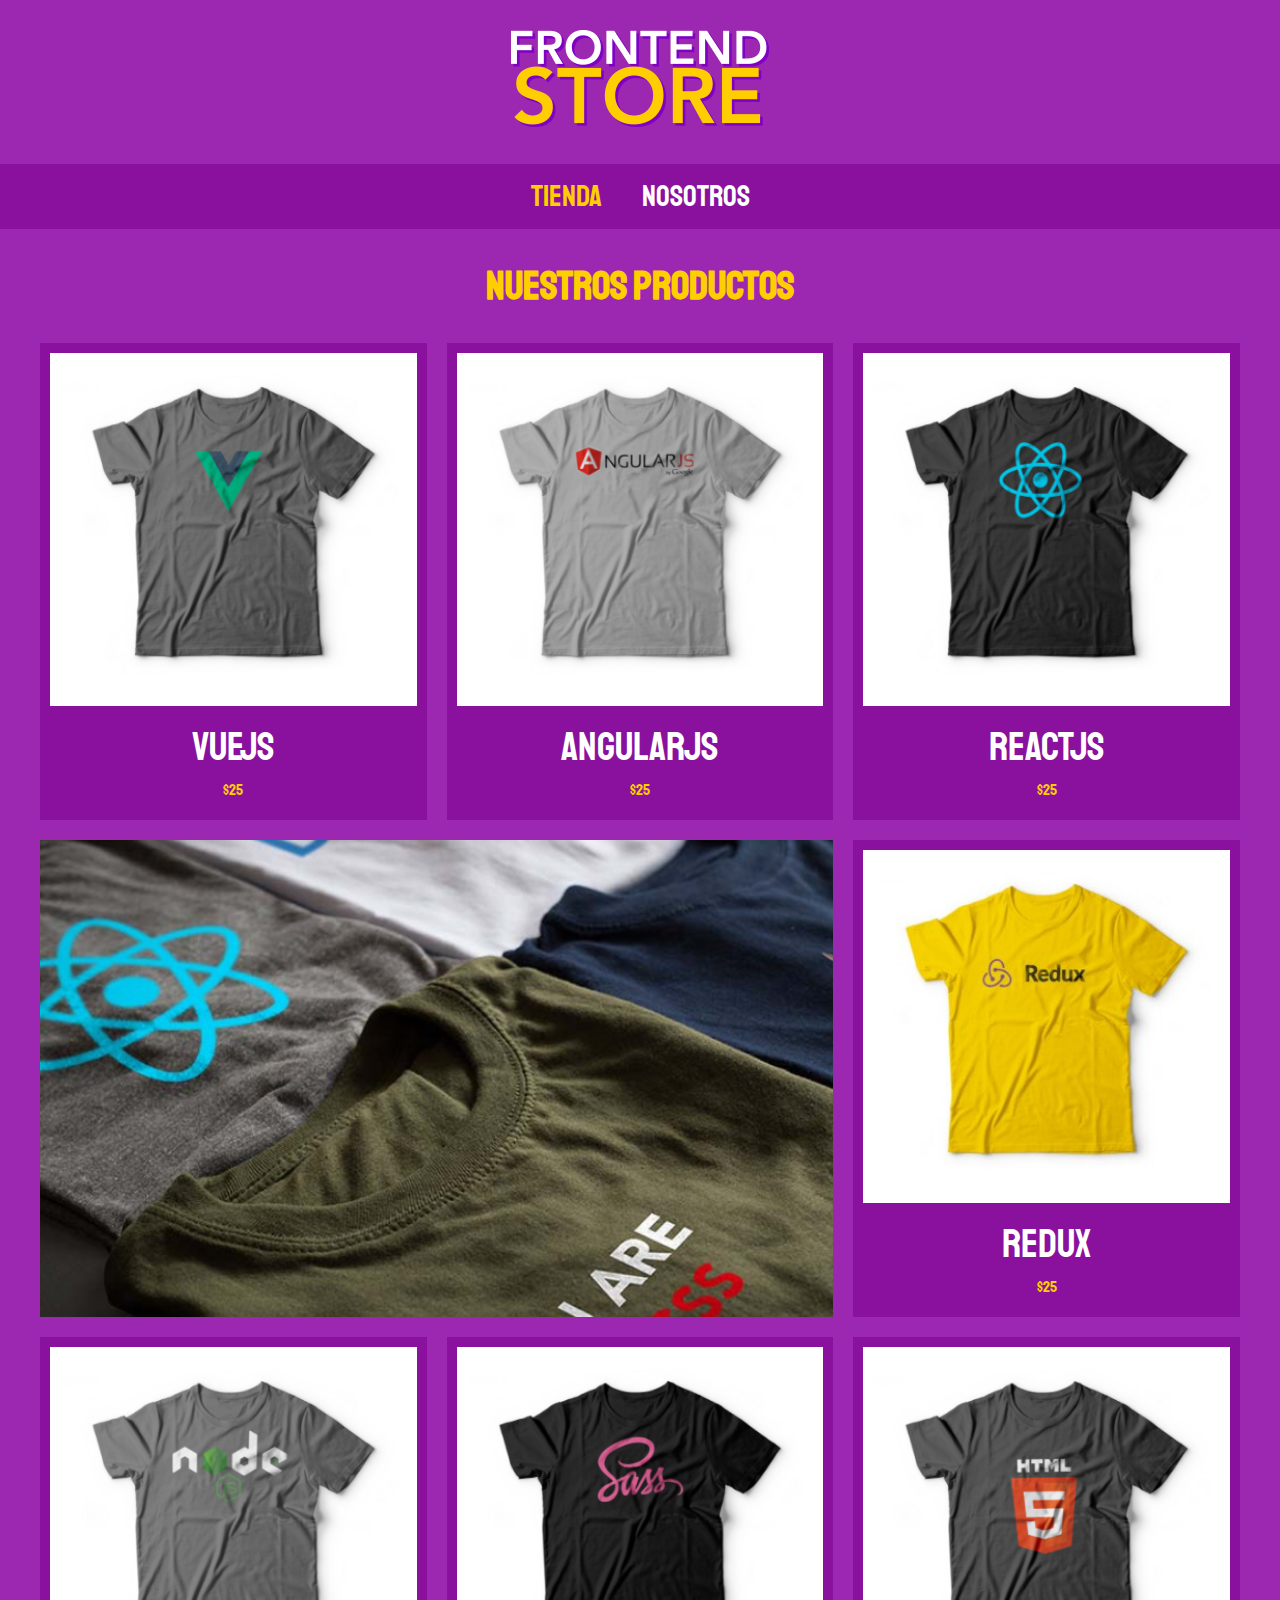
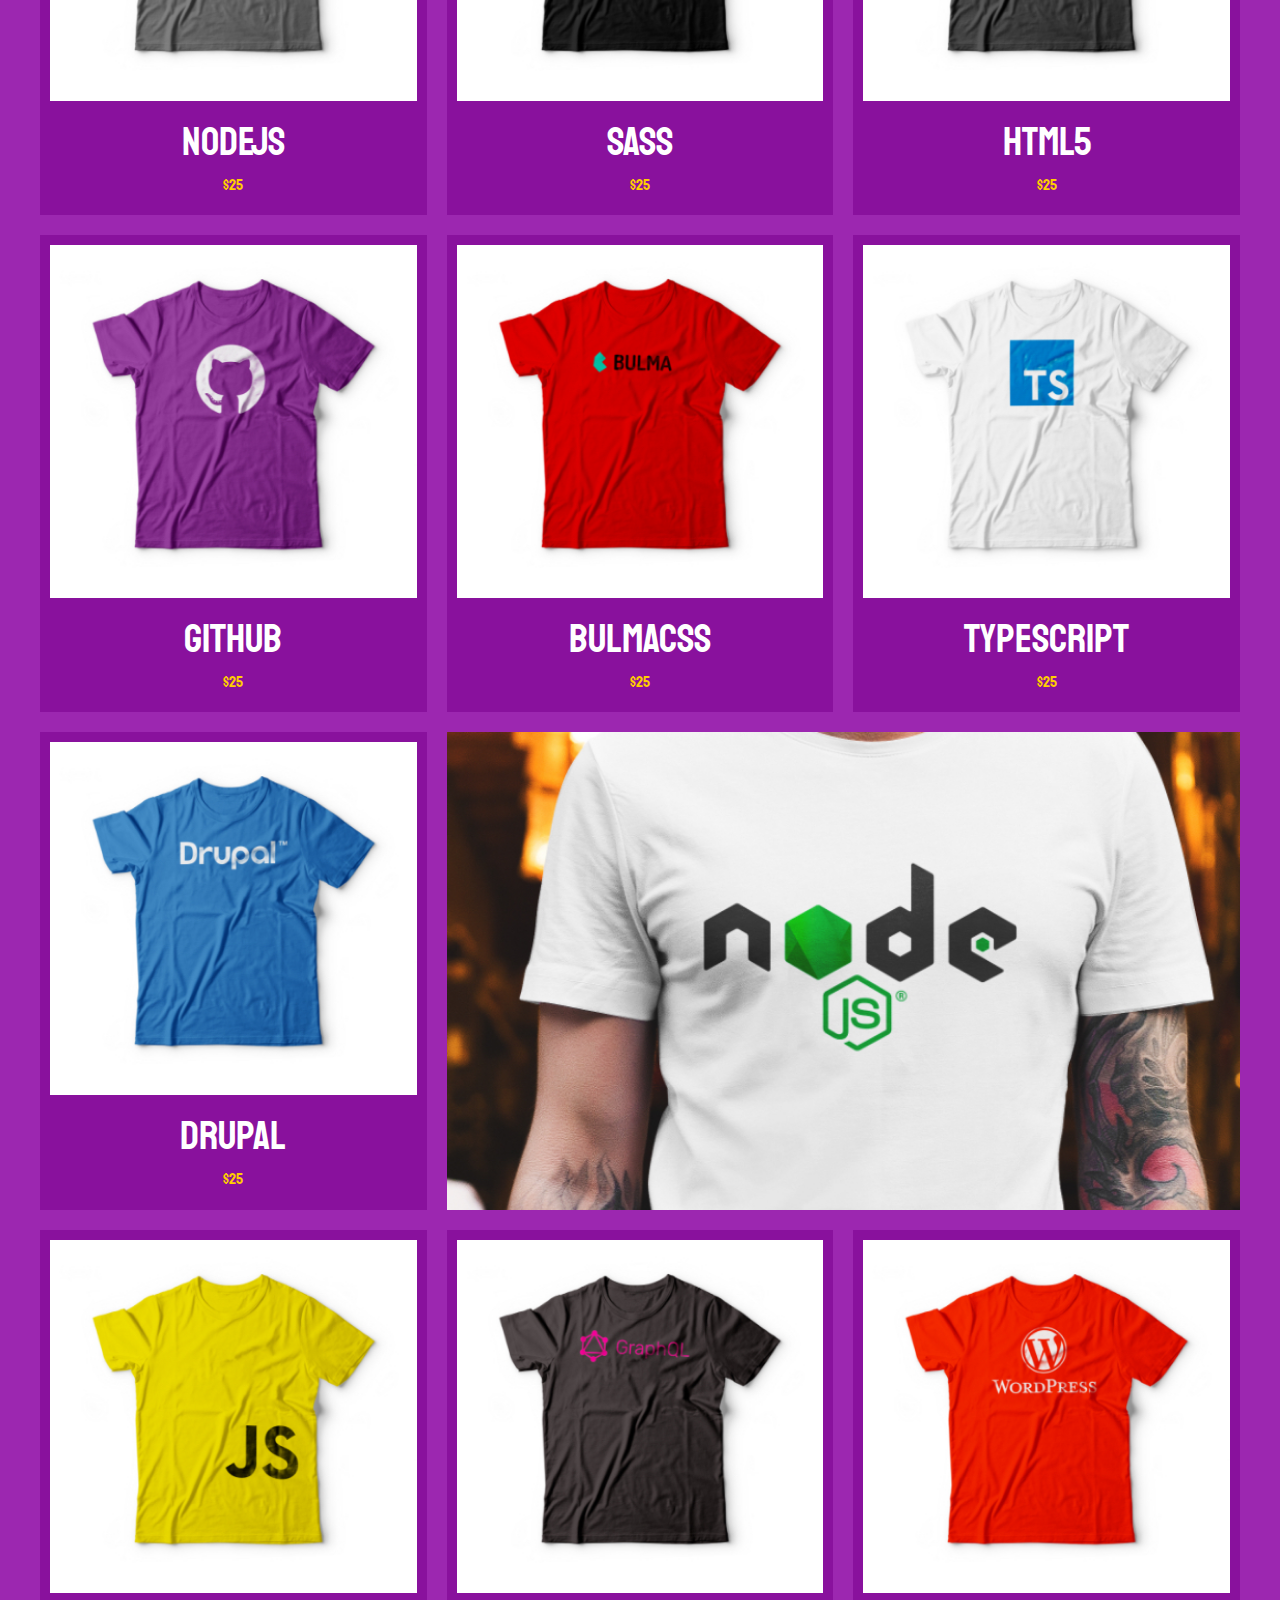
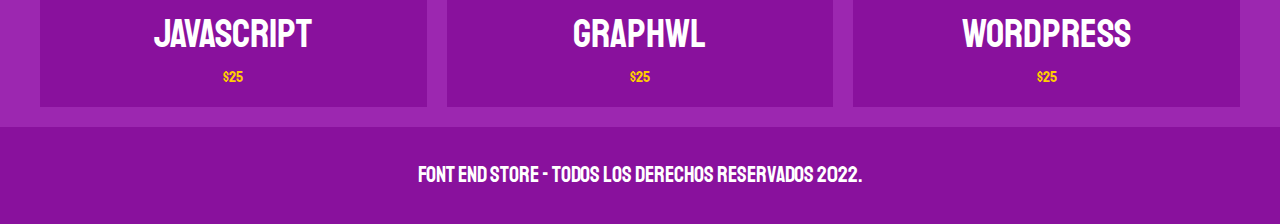
<file: index.html>
<!DOCTYPE html>
<html lang="en">

<head>
    <meta charset="UTF-8">
    <meta http-equiv="X-UA-Compatible" content="IE=edge">
    <meta name="viewport" content="width=device-width, initial-scale=1.0">
    <title>FrontEnd Store</title>
    <link rel="stylesheet" href="css/normalize.css">
    <link rel="preconnect" href="https://fonts.googleapis.com">
    <link rel="preconnect" href="https://fonts.gstatic.com" crossorigin>
    <link href="https://fonts.googleapis.com/css2?family=Staatliches&display=swap" rel="stylesheet">
    <link rel="stylesheet" href="css/style.css">
</head>

<body>

    <header class="header">
        <a href="index.html">
            <img class="header__logo" src="img/logo.png" alt="Logotipo">
        </a>
    </header>

    <nav class="navegacion">
        <a class="navegacion__enlace navegacion__enlace--activo" href="index.html">Tienda</a>
        <a class="navegacion__enlace navegacion__enlace" href="nosotros.html">Nosotros</a>
    </nav>

    <main class="contenedor">
        <h1>Nuestros productos</h1>

        <div class="grid">

            <div class="producto">
                <a href="producto.html">
                    <img class="producto__imagen" src="img/1.jpg" alt="Imagen camisa">
                    <div class="producto__informacion">
                        <p class="producto__nombre">VueJS</p>
                        <p class="producto__precio">$25</p>
                    </div>
                </a>
            </div> <!-- .producto -->

            <div class="producto">
                <a href="producto.html">
                    <img class="producto__imagen" src="img/2.jpg" alt="Imagen camisa">
                    <div class="producto__informacion">
                        <p class="producto__nombre">AngularJS</p>
                        <p class="producto__precio">$25</p>
                    </div>
                </a>
            </div> <!-- .producto -->

            <div class="producto">
                <a href="producto.html">
                    <img class="producto__imagen" src="img/3.jpg" alt="Imagen camisa">
                    <div class="producto__informacion">
                        <p class="producto__nombre">ReactJS</p>
                        <p class="producto__precio">$25</p>
                    </div>
                </a>
            </div> <!-- .producto -->

            <div class="producto">
                <a href="producto.html">
                    <img class="producto__imagen" src="img/4.jpg" alt="Imagen camisa">
                    <div class="producto__informacion">
                        <p class="producto__nombre">Redux</p>
                        <p class="producto__precio">$25</p>
                    </div>
                </a>
            </div> <!-- .producto -->

            <div class="producto">
                <a href="producto.html">
                    <img class="producto__imagen" src="img/5.jpg" alt="Imagen camisa">
                    <div class="producto__informacion">
                        <p class="producto__nombre">NodeJS</p>
                        <p class="producto__precio">$25</p>
                    </div>
                </a>
            </div> <!-- .producto -->

            <div class="producto">
                <a href="producto.html">
                    <img class="producto__imagen" src="img/6.jpg" alt="Imagen camisa">
                    <div class="producto__informacion">
                        <p class="producto__nombre">SASS</p>
                        <p class="producto__precio">$25</p>
                    </div>
                </a>
            </div> <!-- .producto -->

            <div class="producto">
                <a href="producto.html">
                    <img class="producto__imagen" src="img/7.jpg" alt="Imagen camisa">
                    <div class="producto__informacion">
                        <p class="producto__nombre">HTML5</p>
                        <p class="producto__precio">$25</p>
                    </div>
                </a>
            </div> <!-- .producto -->

            <div class="producto">
                <a href="producto.html">
                    <img class="producto__imagen" src="img/8.jpg" alt="Imagen camisa">
                    <div class="producto__informacion">
                        <p class="producto__nombre">GitHub</p>
                        <p class="producto__precio">$25</p>
                    </div>
                </a>
            </div> <!-- .producto -->

            <div class="producto">
                <a href="producto.html">
                    <img class="producto__imagen" src="img/9.jpg" alt="Imagen camisa">
                    <div class="producto__informacion">
                        <p class="producto__nombre">BulmaCSS</p>
                        <p class="producto__precio">$25</p>
                    </div>
                </a>
            </div> <!-- .producto -->

            <div class="producto">
                <a href="producto.html">
                    <img class="producto__imagen" src="img/10.jpg" alt="Imagen camisa">
                    <div class="producto__informacion">
                        <p class="producto__nombre">TypeScript</p>
                        <p class="producto__precio">$25</p>
                    </div>
                </a>
            </div> <!-- .producto -->

            <div class="producto">
                <a href="producto.html">
                    <img class="producto__imagen" src="img/11.jpg" alt="Imagen camisa">
                    <div class="producto__informacion">
                        <p class="producto__nombre">Drupal</p>
                        <p class="producto__precio">$25</p>
                    </div>
                </a>
            </div> <!-- .producto -->

            <div class="producto">
                <a href="producto.html">
                    <img class="producto__imagen" src="img/12.jpg" alt="Imagen camisa">
                    <div class="producto__informacion">
                        <p class="producto__nombre">JavaScript</p>
                        <p class="producto__precio">$25</p>
                    </div>
                </a>
            </div> <!-- .producto -->

            <div class="producto">
                <a href="producto.html">
                    <img class="producto__imagen" src="img/13.jpg" alt="Imagen camisa">
                    <div class="producto__informacion">
                        <p class="producto__nombre">GraphWL</p>
                        <p class="producto__precio">$25</p>
                    </div>
                </a>
            </div> <!-- .producto -->

            <div class="producto">
                <a href="producto.html">
                    <img class="producto__imagen" src="img/14.jpg" alt="Imagen camisa">
                    <div class="producto__informacion">
                        <p class="producto__nombre">Wordpress</p>
                        <p class="producto__precio">$25</p>
                    </div>
                </a>
            </div> <!-- .producto -->

            <div class="grafico grafico--camisas"></div>
            <div class="grafico grafico--node"></div>

        </div>

    </main>

    <footer class="footer">
        <p class="footer__texto">Font End Store - Todos los derechos Reservados 2022.</p>
    </footer>

</body>

</html>
</file>
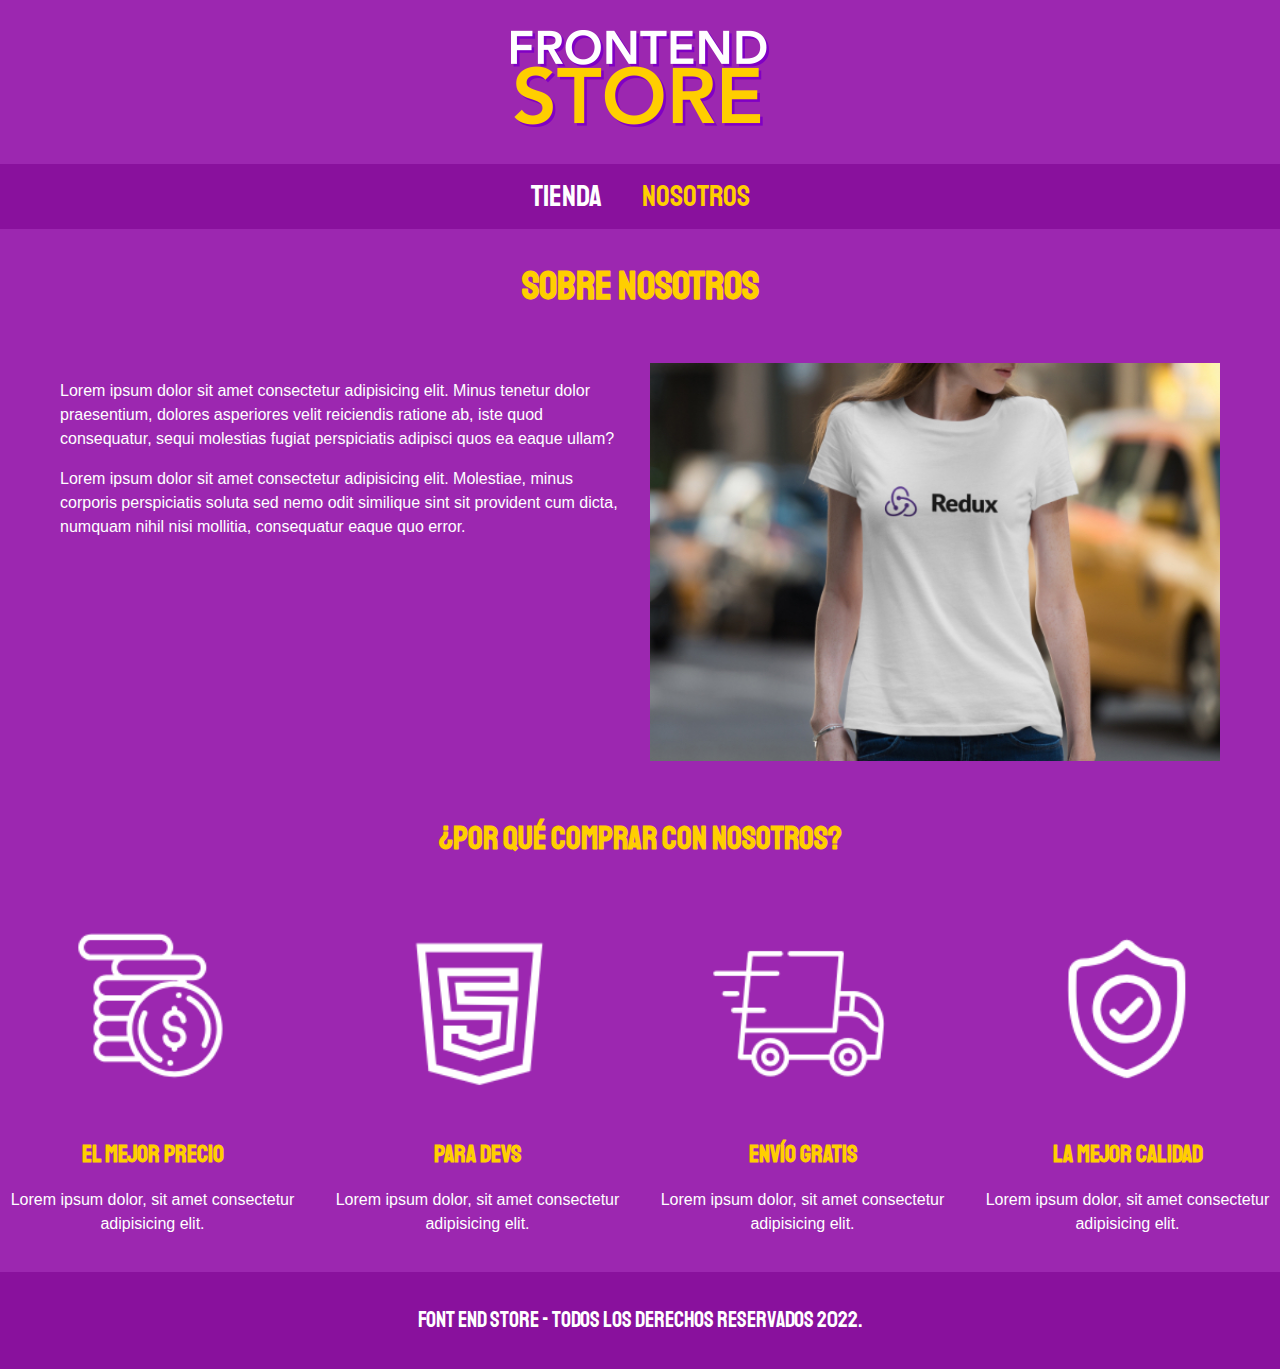
<file: nosotros.html>
<!DOCTYPE html>
<html lang="en">

<head>
    <meta charset="UTF-8">
    <meta http-equiv="X-UA-Compatible" content="IE=edge">
    <meta name="viewport" content="width=device-width, initial-scale=1.0">
    <title>FrontEnd Store</title>
    <link rel="stylesheet" href="css/normalize.css">
    <link rel="preconnect" href="https://fonts.googleapis.com">
    <link rel="preconnect" href="https://fonts.gstatic.com" crossorigin>
    <link href="https://fonts.googleapis.com/css2?family=Staatliches&display=swap" rel="stylesheet">
    <link rel="stylesheet" href="css/style.css">
</head>

<body>

    <header class="header">
        <a href="index.html">
            <img class="header__logo" src="img/logo.png" alt="Logotipo">
        </a>
    </header>

    <nav class="navegacion">
        <a class="navegacion__enlace" href="index.html">Tienda</a>
        <a class="navegacion__enlace navegacion__enlace navegacion__enlace--activo" href="nosotros.html">Nosotros</a>
    </nav>

    <main class="contenedor">

        <h1>Sobre nosotros</h1>

        <div class="nosotros">
            <div class="nosotros__contenido">
                <p>Lorem ipsum dolor sit amet consectetur adipisicing elit. Minus tenetur dolor praesentium, dolores asperiores velit reiciendis ratione ab, iste quod consequatur, sequi molestias fugiat perspiciatis adipisci quos ea eaque ullam?</p>

                <p>Lorem ipsum dolor sit amet consectetur adipisicing elit. Molestiae, minus corporis perspiciatis soluta sed nemo odit similique sint sit provident cum dicta, numquam nihil nisi mollitia, consequatur eaque quo error.</p>
            </div>

            <div class="nosotros__imagen">
                <img src="/img/nosotros.jpg" alt="">
            </div>

        </div>

    </main>

    <section class="comprar">
        <h2 class="Comprar__titulo">¿Por qué comprar con nosotros?</h2>

        <div class="bloques">
            
            <div class="bloque">
                <img class="bloque__imagen" src="/img/icono_1.png" alt="">
                <h3 class="bloque__titulo">El mejor precio</h3>
                <p>Lorem ipsum dolor, sit amet consectetur adipisicing elit.</p>
            </div> <!-- bloque -->

            <div class="bloque">
                <img class="bloque__imagen" src="/img/icono_2.png" alt="">
                <h3 class="bloque__titulo">Para Devs</h3>
                <p>Lorem ipsum dolor, sit amet consectetur adipisicing elit.</p>
            </div> <!-- bloque -->

            <div class="bloque">
                <img class="bloque__imagen" src="/img/icono_3.png" alt="">
                <h3 class="bloque__titulo">Envío gratis</h3>
                <p>Lorem ipsum dolor, sit amet consectetur adipisicing elit.</p>
            </div> <!-- bloque -->

            <div class="bloque">
                <img class="bloque__imagen" src="/img/icono_4.png" alt="">
                <h3 class="bloque__titulo">La mejor calidad</h3>
                <p>Lorem ipsum dolor, sit amet consectetur adipisicing elit.</p>
            </div> <!-- bloque -->

        </div> <!-- bloques -->

    </section>

    <footer class="footer">
        <p class="footer__texto">Font End Store - Todos los derechos Reservados 2022.</p>
    </footer>

</body>

</html>
</file>
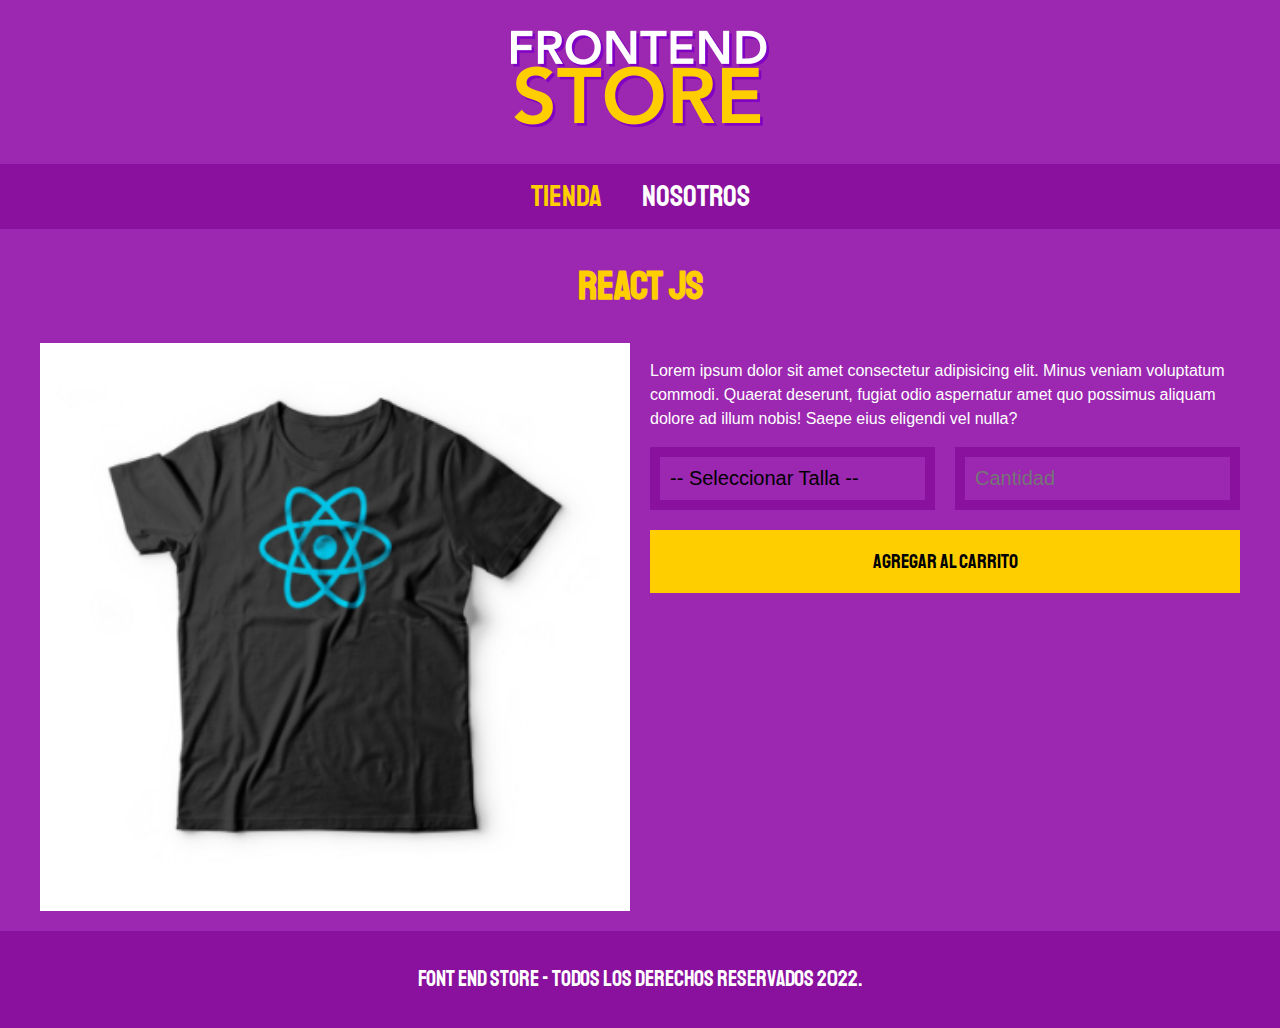
<file: producto.html>
<!DOCTYPE html>
<html lang="en">

<head>
    <meta charset="UTF-8">
    <meta http-equiv="X-UA-Compatible" content="IE=edge">
    <meta name="viewport" content="width=device-width, initial-scale=1.0">
    <title>FrontEnd Store</title>
    <link rel="stylesheet" href="css/normalize.css">
    <link rel="preconnect" href="https://fonts.googleapis.com">
    <link rel="preconnect" href="https://fonts.gstatic.com" crossorigin>
    <link href="https://fonts.googleapis.com/css2?family=Staatliches&display=swap" rel="stylesheet">
    <link rel="stylesheet" href="css/style.css">
</head>

<body>

    <header class="header">
        <a href="index.html">
            <img class="header__logo" src="img/logo.png" alt="Logotipo">
        </a>
    </header>

    <nav class="navegacion">
        <a class="navegacion__enlace navegacion__enlace--activo" href="index.html">Tienda</a>
        <a class="navegacion__enlace navegacion__enlace" href="nosotros.html">Nosotros</a>
    </nav>

    <main class="contenedor">
        <h1>React JS</h1>

        <div class="camisa">

            <img class="camisa__imagen" src="/img/3.jpg" alt="Imagen del producto">

            <div class="camisa__contenido">
                <p>Lorem ipsum dolor sit amet consectetur adipisicing elit. Minus veniam voluptatum commodi. Quaerat deserunt, fugiat odio aspernatur amet quo possimus aliquam dolore ad illum nobis! Saepe eius eligendi vel nulla?</p>

                <form class="formulario" action="">
                    <select class="formulario__campo">
                        <option disabled selected>-- Seleccionar Talla --</option>
                        <option value="">Chica</option>
                        <option value="">Mediana</option>
                        <option value="">Grande</option>
                    </select>
                    <input class="formulario__campo" type="number" placeholder="Cantidad" min="1">
                    <input class="formulario__submit" type="submit" value="Agregar al carrito">
                </form>
            </div>

        </div>

    </main>

    <footer class="footer">
        <p class="footer__texto">Font End Store - Todos los derechos Reservados 2022.</p>
    </footer>

</body>

</html>
</file>
<file: css/style.css>
:root {
    --primario: #9C27B0;
    --primarioOscuro: #89119D;
    --secundario: #FFCE00;
    --secundarioOscuro: rgb(233, 187, 2);
    --blanco: #FFF;
    --negro: #000;

    --fuentePrincipal: 'Staatliches', cursive;
}

/* apply a natural box layout model to all elements, but allowing components to change */
html {
    box-sizing: border-box;
    font-size: 62.5%;
}

*,
*:before,
*:after {
    box-sizing: inherit;
}

/* Globales */
body {
    background-color: var(--primario);
    font-size: 1.6rem;
    line-height: 1.5;
}

p {
    font-size: 1.6rem;
    font-family: Arial, Helvetica, sans-serif;
    color: var(--blanco);
}

a {
    text-decoration: none;
}

img {
    width: 100%;
}

.contenedor {
    max-width: 120rem;
    margin: 0 auto;
}

h1,
h2,
h3 {
    text-align: center;
    color: var(--secundario);
    font-family: var(--fuentePrincipal);
}

h1 {
    font-size: 4rem;
}

h2 {
    font-size: 3.2rem;
}

h3 {
    font-size: 2.4rem;
}

/* Header */

.header {
    display: flex;
    justify-content: center;
}

.header__logo {
    margin: 3rem 0;
}

.navegacion {
    background-color: var(--primarioOscuro);
    padding: 1rem 0;
    display: flex;
    justify-content: center;
    gap: 2rem;
    /* Separación, forma nueva */
}

.navegacion__enlace {
    font-family: var(--fuentePrincipal);
    color: var(--blanco);
    font-size: 3rem;
    margin-right: 2rem;
    /* separacion forma antigüa */
}

.navegacion__enlace:last-of-type {
    margin-right: 0;
}

.navegacion__enlace:hover,
.navegacion__enlace--activo {
    color: var(--secundario);
}

.footer {
    background-color: var(--primarioOscuro);
    padding: 1rem 0;
    margin-top: 2rem;
}

.footer__texto {
    text-align: center;
    font-family: var(--fuentePrincipal);
    font-size: 2.2rem;
}

/* Grid */
.grid {
    display: grid;
    grid-template-columns: repeat(2, 1fr);
    gap: 2rem;
    /* column-gap: 2rem; row-gap: 2rem; */
}

@media (min-width: 768px) {
    .grid {
        grid-template-columns: repeat(3, 1fr);
    }
}

/* Productos */

.producto {
    background-color: var(--primarioOscuro);
    padding: 1rem;
}

.producto__nombre {
    font-size: 4rem;
}

.producto__precio {
    font: 2.8rem;
    color: var(--secundario);
}

.producto__nombre,
.producto__precio {
    font-family: var(--fuentePrincipal);
    margin: 1rem 0;
    text-align: center;
    line-height: 1.2;
}

.grafico {
    min-height: 30rem;
    background-repeat: no-repeat;
    background-size: cover;
    grid-column: 1 / 3;
}

.grafico--camisas {
    grid-row: 2 / 3;
    background-image: url(/img/grafico1.jpg);
}

.grafico--node {
    grid-row: 8 / 9;
    background-image: url(/img/grafico2.jpg);
}

@media (min-width: 768PX) {
    .grafico--node {
        grid-row: 5 / 6;
        grid-column: 2 / 4;
    }
}

/* Nosotros */

.nosotros {
    display: grid;
    grid-template-rows: repeat(2, auto);
    padding: 2rem;
}

@media (min-width: 768px) {
    .nosotros {
        grid-template-columns: repeat(2, 1fr);
        column-gap: 2rem;
    }
}

.nosotros__imagen {
    grid-row: 1 / 2;
}

@media (min-width: 768px) {
    .nosotros__imagen {
        grid-column: 2 / 3;
    }
}

.bloques {
    display: grid;
    grid-template-columns: repeat(2, 1fr);
    gap: 2rem;
}

@media (min-width: 768px) {
    .bloques {
        grid-template-columns: repeat(4, 1fr);
    }
}

.bloque {
    text-align: center;
}

.bloque__titulo {
    margin: 0;
}

.bloque__imagen {
    width: 100%;
}

/* Página del producto */
@media (min-width: 768px) {
    .camisa {
        display: grid;
        grid-template-columns: repeat(2, 1fr);
        column-gap: 2rem;
    }
}

.formulario {
    display: grid;
    grid-template-columns: repeat(2, 1fr);
    gap: 2rem;
}

.formulario__campo {
    border: 1rem solid var(--primarioOscuro);
    /* border-width: 1rem border-style: solid; border-color: var(--primarioOscuro);*/
    background-color: transparent;
    color: var(--negro);
    font-size: 2rem;
    font-family: Arial, Helvetica, sans-serif;
    padding: 1rem;
    appearance: none;
    width: 100%;
}

.formulario__submit {
    background-color: var(--secundario);
    border: none;
    font-size: 2rem;
    font-family: var(--fuentePrincipal);
    padding: 2rem;
    transition: background-color 0.3 ease;
    grid-column: 1 / 3;
}

.formulario__submit:hover {
    cursor: pointer;
    background-color: var(--secundarioOscuro);
}
</file>
